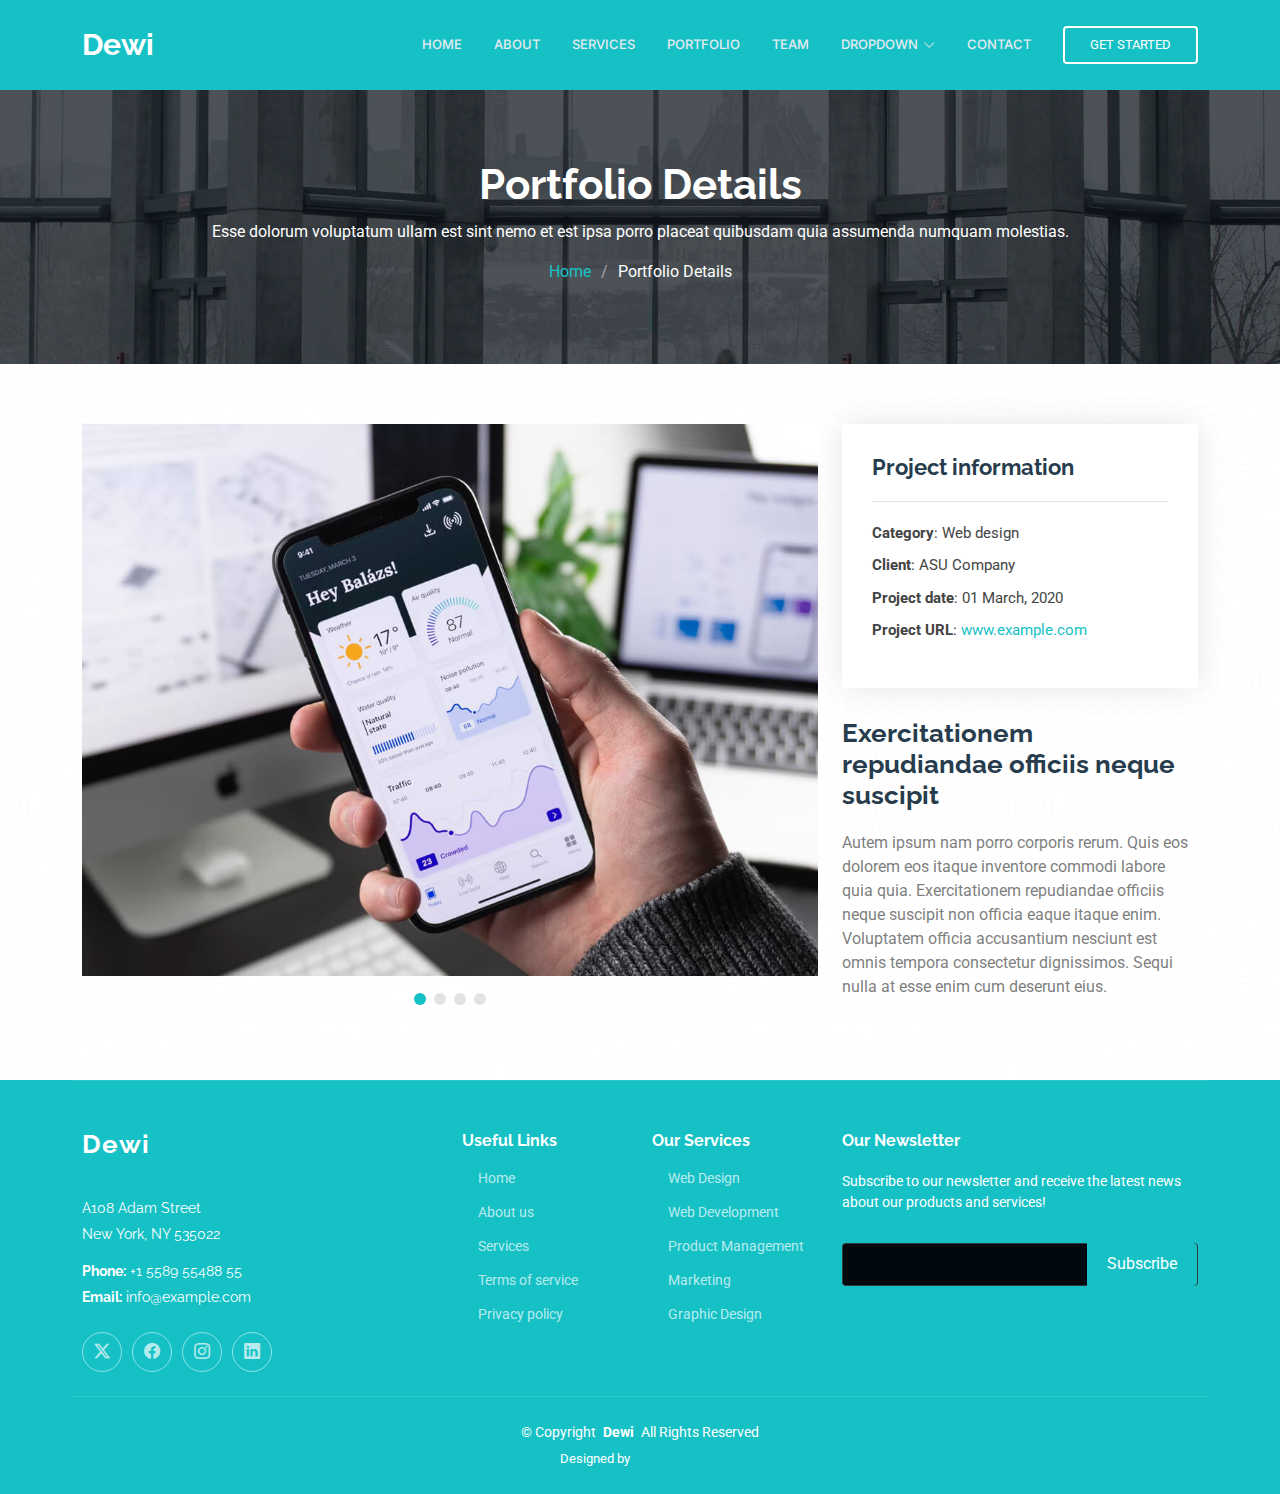
<file: portfolio-details.html>
<!DOCTYPE html>
<html lang="en">

<head>
    <meta charset="utf-8">
    <meta content="width=device-width, initial-scale=1.0" name="viewport">
    <meta http-equiv="Cache-Control" content="no-store, no-cache, must-revalidate, max-age=0">
    <meta http-equiv="Pragma" content="no-cache">
    <meta http-equiv="Expires" content="0">
    <title>Portfolio Details - Dewi Bootstrap Template</title>
    <meta name="description" content="">
    <meta name="keywords" content="">

    <!-- Favicons -->
    <link href="assets/img/favicon.png" rel="icon">
    <link href="assets/img/apple-touch-icon.png" rel="apple-touch-icon">

    <!-- Fonts -->
    <link href="https://fonts.googleapis.com" rel="preconnect">
    <link href="https://fonts.gstatic.com" rel="preconnect" crossorigin>
    <link href="https://fonts.googleapis.com/css2?family=Roboto:ital,wght@0,100;0,300;0,400;0,500;0,700;0,900;1,100;1,300;1,400;1,500;1,700;1,900&family=Raleway:ital,wght@0,100;0,200;0,300;0,400;0,500;0,600;0,700;0,800;0,900;1,100;1,200;1,300;1,400;1,500;1,600;1,700;1,800;1,900&family=Inter:wght@100;200;300;400;500;600;700;800;900&display=swap"
        rel="stylesheet">

    <!-- Vendor CSS Files -->
    <link href="assets/vendor/bootstrap/css/bootstrap.min.css" rel="stylesheet">
    <link href="assets/vendor/bootstrap-icons/bootstrap-icons.css" rel="stylesheet">
    <link href="assets/vendor/aos/aos.css" rel="stylesheet">
    <link href="assets/vendor/glightbox/css/glightbox.min.css" rel="stylesheet">
    <link href="assets/vendor/swiper/swiper-bundle.min.css" rel="stylesheet">

    <!-- Main CSS File -->
    <link href="assets/css/main.css?v=4" rel="stylesheet">

    <!-- =======================================================
  * Template Name: Dewi
  * Template URL: https://bootstrapmade.com/dewi-free-multi-purpose-html-template/
  * Updated: Aug 07 2024 with Bootstrap v5.3.3
  * Author: BootstrapMade.com
  * License: https://bootstrapmade.com/license/
  ======================================================== -->
</head>

<body class="portfolio-details-page">

    <header id="header" class="header d-flex align-items-center fixed-top">
        <div class="container-fluid container-xl position-relative d-flex align-items-center">

            <a href="index.html" class="logo d-flex align-items-center me-auto">
                <!-- Uncomment the line below if you also wish to use an image logo -->
                <!-- <img src="assets/img/logo.png" alt=""> -->
                <h1 class="sitename">Dewi</h1>
            </a>

            <nav id="navmenu" class="navmenu">
                <ul>
                    <li><a href="#hero">Home</a></li>
                    <li><a href="#about">About</a></li>
                    <li><a href="#services">Services</a></li>
                    <li><a href="#portfolio">Portfolio</a></li>
                    <li><a href="#team">Team</a></li>
                    <li class="dropdown"><a href="#"><span>Dropdown</span> <i class="bi bi-chevron-down toggle-dropdown"></i></a>
                        <ul>
                            <li><a href="#">Dropdown 1</a></li>
                            <li class="dropdown"><a href="#"><span>Deep Dropdown</span> <i class="bi bi-chevron-down toggle-dropdown"></i></a>
                                <ul>
                                    <li><a href="#">Deep Dropdown 1</a></li>
                                    <li><a href="#">Deep Dropdown 2</a></li>
                                    <li><a href="#">Deep Dropdown 3</a></li>
                                    <li><a href="#">Deep Dropdown 4</a></li>
                                    <li><a href="#">Deep Dropdown 5</a></li>
                                </ul>
                            </li>
                            <li><a href="#">Dropdown 2</a></li>
                            <li><a href="#">Dropdown 3</a></li>
                            <li><a href="#">Dropdown 4</a></li>
                        </ul>
                    </li>
                    <li><a href="#contact">Contact</a></li>
                </ul>
                <i class="mobile-nav-toggle d-xl-none bi bi-list"></i>
            </nav>

            <a class="cta-btn" href="index.html#about">Get Started</a>

        </div>
    </header>

    <main class="main">

        <!-- Page Title -->
        <div class="page-title dark-background" data-aos="fade" style="background-image: url(assets/img/page-title-bg.webp);">
            <div class="container position-relative">
                <h1>Portfolio Details</h1>
                <p>Esse dolorum voluptatum ullam est sint nemo et est ipsa porro placeat quibusdam quia assumenda numquam molestias.</p>
                <nav class="breadcrumbs">
                    <ol>
                        <li><a href="index.html">Home</a></li>
                        <li class="current">Portfolio Details</li>
                    </ol>
                </nav>
            </div>
        </div>
        <!-- End Page Title -->

        <!-- Portfolio Details Section -->
        <section id="portfolio-details" class="portfolio-details section">

            <div class="container" data-aos="fade-up" data-aos-delay="100">

                <div class="row gy-4">

                    <div class="col-lg-8">
                        <div class="portfolio-details-slider swiper init-swiper">

                            <script type="application/json" class="swiper-config">
                                {
                                    "loop": true,
                                    "speed": 600,
                                    "autoplay": {
                                        "delay": 5000
                                    },
                                    "slidesPerView": "auto",
                                    "pagination": {
                                        "el": ".swiper-pagination",
                                        "type": "bullets",
                                        "clickable": true
                                    }
                                }
                            </script>

                            <div class="swiper-wrapper align-items-center">

                                <div class="swiper-slide">
                                    <img src="assets/img/portfolio/app-1.jpg" alt="">
                                </div>

                                <div class="swiper-slide">
                                    <img src="assets/img/portfolio/product-1.jpg" alt="">
                                </div>

                                <div class="swiper-slide">
                                    <img src="assets/img/portfolio/branding-1.jpg" alt="">
                                </div>

                                <div class="swiper-slide">
                                    <img src="assets/img/portfolio/books-1.jpg" alt="">
                                </div>

                            </div>
                            <div class="swiper-pagination"></div>
                        </div>
                    </div>

                    <div class="col-lg-4">
                        <div class="portfolio-info" data-aos="fade-up" data-aos-delay="200">
                            <h3>Project information</h3>
                            <ul>
                                <li><strong>Category</strong>: Web design</li>
                                <li><strong>Client</strong>: ASU Company</li>
                                <li><strong>Project date</strong>: 01 March, 2020</li>
                                <li><strong>Project URL</strong>: <a href="#">www.example.com</a></li>
                            </ul>
                        </div>
                        <div class="portfolio-description" data-aos="fade-up" data-aos-delay="300">
                            <h2>Exercitationem repudiandae officiis neque suscipit</h2>
                            <p>
                                Autem ipsum nam porro corporis rerum. Quis eos dolorem eos itaque inventore commodi labore quia quia. Exercitationem repudiandae officiis neque suscipit non officia eaque itaque enim. Voluptatem officia accusantium nesciunt est omnis tempora consectetur
                                dignissimos. Sequi nulla at esse enim cum deserunt eius.
                            </p>
                        </div>
                    </div>

                </div>

            </div>

        </section>
        <!-- /Portfolio Details Section -->

    </main>

    <footer id="footer" class="footer dark-background">

        <div class="container footer-top">
            <div class="row gy-4">
                <div class="col-lg-4 col-md-6 footer-about">
                    <a href="index.html" class="logo d-flex align-items-center">
                        <span class="sitename">Dewi</span>
                    </a>
                    <div class="footer-contact pt-3">
                        <p>A108 Adam Street</p>
                        <p>New York, NY 535022</p>
                        <p class="mt-3"><strong>Phone:</strong> <span>+1 5589 55488 55</span></p>
                        <p><strong>Email:</strong> <span>info@example.com</span></p>
                    </div>
                    <div class="social-links d-flex mt-4">
                        <a href=""><i class="bi bi-twitter-x"></i></a>
                        <a href=""><i class="bi bi-facebook"></i></a>
                        <a href=""><i class="bi bi-instagram"></i></a>
                        <a href=""><i class="bi bi-linkedin"></i></a>
                    </div>
                </div>

                <div class="col-lg-2 col-md-3 footer-links">
                    <h4>Useful Links</h4>
                    <ul>
                        <li><i class="bi bi-chevron-right"></i> <a href="#">Home</a></li>
                        <li><i class="bi bi-chevron-right"></i> <a href="#">About us</a></li>
                        <li><i class="bi bi-chevron-right"></i> <a href="#">Services</a></li>
                        <li><i class="bi bi-chevron-right"></i> <a href="#">Terms of service</a></li>
                        <li><i class="bi bi-chevron-right"></i> <a href="#">Privacy policy</a></li>
                    </ul>
                </div>

                <div class="col-lg-2 col-md-3 footer-links">
                    <h4>Our Services</h4>
                    <ul>
                        <li><i class="bi bi-chevron-right"></i> <a href="#">Web Design</a></li>
                        <li><i class="bi bi-chevron-right"></i> <a href="#">Web Development</a></li>
                        <li><i class="bi bi-chevron-right"></i> <a href="#">Product Management</a></li>
                        <li><i class="bi bi-chevron-right"></i> <a href="#">Marketing</a></li>
                        <li><i class="bi bi-chevron-right"></i> <a href="#">Graphic Design</a></li>
                    </ul>
                </div>

                <div class="col-lg-4 col-md-12 footer-newsletter">
                    <h4>Our Newsletter</h4>
                    <p>Subscribe to our newsletter and receive the latest news about our products and services!</p>
                    <form action="forms/newsletter.php" method="post" class="php-email-form">
                        <div class="newsletter-form"><input type="email" name="email"><input type="submit" value="Subscribe"></div>
                        <div class="loading">Loading</div>
                        <div class="error-message"></div>
                        <div class="sent-message">Your subscription request has been sent. Thank you!</div>
                    </form>
                </div>

            </div>
        </div>

        <div class="container copyright text-center mt-4">
            <p>© <span>Copyright</span> <strong class="px-1 sitename">Dewi</strong> <span>All Rights Reserved</span></p>
            <div class="credits">
                <!-- All the links in the footer should remain intact. -->
                <!-- You can delete the links only if you've purchased the pro version. -->
                <!-- Licensing information: https://bootstrapmade.com/license/ -->
                <!-- Purchase the pro version with working PHP/AJAX contact form: [buy-url] -->
                Designed by <a href="https://bootstrapmade.com/">BootstrapMade</a>
            </div>
        </div>

    </footer>

    <!-- Scroll Top -->
    <a href="#" id="scroll-top" class="scroll-top d-flex align-items-center justify-content-center"><i class="bi bi-arrow-up-short"></i></a>

    <!-- Preloader -->
    <div id="preloader"></div>

    <!-- Vendor JS Files -->
    <script src="assets/vendor/bootstrap/js/bootstrap.bundle.min.js"></script>
    <script src="assets/vendor/php-email-form/validate.js"></script>
    <script src="assets/vendor/aos/aos.js"></script>
    <script src="assets/vendor/glightbox/js/glightbox.min.js"></script>
    <script src="assets/vendor/purecounter/purecounter_vanilla.js"></script>
    <script src="assets/vendor/swiper/swiper-bundle.min.js"></script>
    <script src="assets/vendor/imagesloaded/imagesloaded.pkgd.min.js"></script>
    <script src="assets/vendor/isotope-layout/isotope.pkgd.min.js"></script>

    <!-- Main JS File -->
    <script src="assets/js/main.js?v=4"></script>

</body>

</html>
</file>
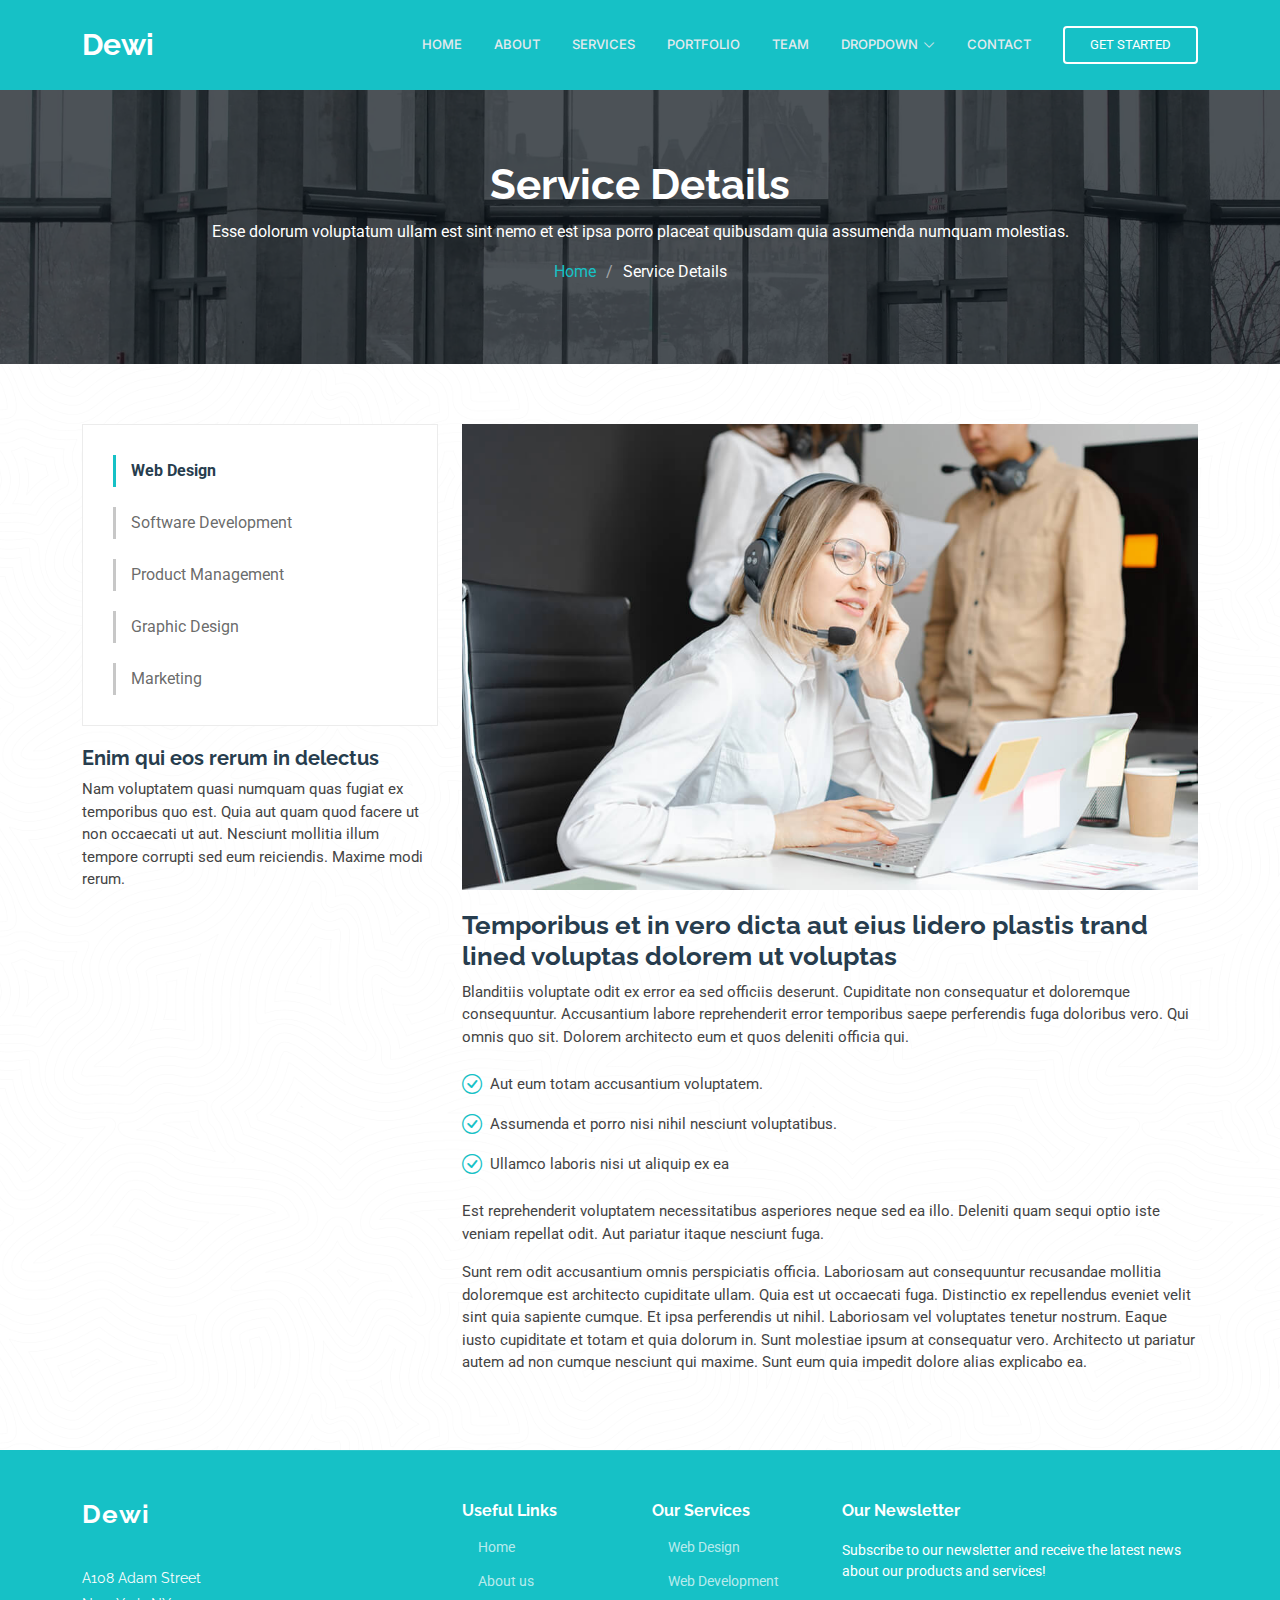
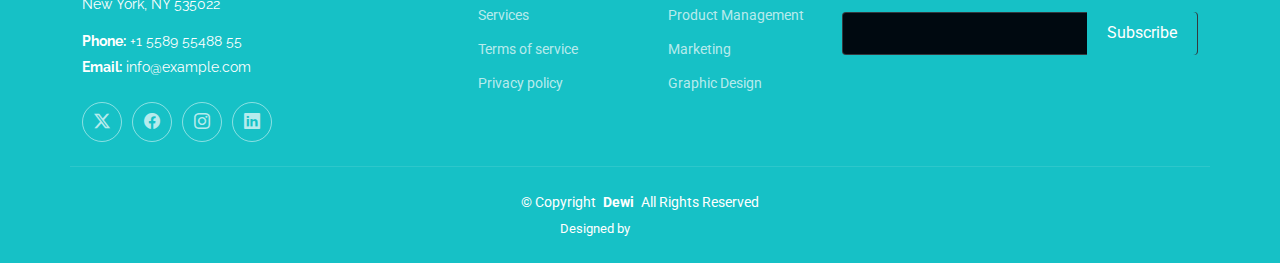
<file: service-details.html>
<!DOCTYPE html>
<html lang="en">

<head>
    <meta charset="utf-8">
    <meta content="width=device-width, initial-scale=1.0" name="viewport">
    <meta http-equiv="Cache-Control" content="no-store, no-cache, must-revalidate, max-age=0">
    <meta http-equiv="Pragma" content="no-cache">
    <meta http-equiv="Expires" content="0">
    <title>Service Details - Dewi Bootstrap Template</title>
    <meta name="description" content="">
    <meta name="keywords" content="">

    <!-- Favicons -->
    <link href="assets/img/favicon.png" rel="icon">
    <link href="assets/img/apple-touch-icon.png" rel="apple-touch-icon">

    <!-- Fonts -->
    <link href="https://fonts.googleapis.com" rel="preconnect">
    <link href="https://fonts.gstatic.com" rel="preconnect" crossorigin>
    <link href="https://fonts.googleapis.com/css2?family=Roboto:ital,wght@0,100;0,300;0,400;0,500;0,700;0,900;1,100;1,300;1,400;1,500;1,700;1,900&family=Raleway:ital,wght@0,100;0,200;0,300;0,400;0,500;0,600;0,700;0,800;0,900;1,100;1,200;1,300;1,400;1,500;1,600;1,700;1,800;1,900&family=Inter:wght@100;200;300;400;500;600;700;800;900&display=swap"
        rel="stylesheet">

    <!-- Vendor CSS Files -->
    <link href="assets/vendor/bootstrap/css/bootstrap.min.css" rel="stylesheet">
    <link href="assets/vendor/bootstrap-icons/bootstrap-icons.css" rel="stylesheet">
    <link href="assets/vendor/aos/aos.css" rel="stylesheet">
    <link href="assets/vendor/glightbox/css/glightbox.min.css" rel="stylesheet">
    <link href="assets/vendor/swiper/swiper-bundle.min.css" rel="stylesheet">

    <!-- Main CSS File -->
    <link href="assets/css/main.css?v=4" rel="stylesheet">

    <!-- =======================================================
  * Template Name: Dewi
  * Template URL: https://bootstrapmade.com/dewi-free-multi-purpose-html-template/
  * Updated: Aug 07 2024 with Bootstrap v5.3.3
  * Author: BootstrapMade.com
  * License: https://bootstrapmade.com/license/
  ======================================================== -->
</head>

<body class="service-details-page">

    <header id="header" class="header d-flex align-items-center fixed-top">
        <div class="container-fluid container-xl position-relative d-flex align-items-center">

            <a href="index.html" class="logo d-flex align-items-center me-auto">
                <!-- Uncomment the line below if you also wish to use an image logo -->
                <!-- <img src="assets/img/logo.png" alt=""> -->
                <h1 class="sitename">Dewi</h1>
            </a>

            <nav id="navmenu" class="navmenu">
                <ul>
                    <li><a href="#hero">Home</a></li>
                    <li><a href="#about">About</a></li>
                    <li><a href="#services">Services</a></li>
                    <li><a href="#portfolio">Portfolio</a></li>
                    <li><a href="#team">Team</a></li>
                    <li class="dropdown"><a href="#"><span>Dropdown</span> <i class="bi bi-chevron-down toggle-dropdown"></i></a>
                        <ul>
                            <li><a href="#">Dropdown 1</a></li>
                            <li class="dropdown"><a href="#"><span>Deep Dropdown</span> <i class="bi bi-chevron-down toggle-dropdown"></i></a>
                                <ul>
                                    <li><a href="#">Deep Dropdown 1</a></li>
                                    <li><a href="#">Deep Dropdown 2</a></li>
                                    <li><a href="#">Deep Dropdown 3</a></li>
                                    <li><a href="#">Deep Dropdown 4</a></li>
                                    <li><a href="#">Deep Dropdown 5</a></li>
                                </ul>
                            </li>
                            <li><a href="#">Dropdown 2</a></li>
                            <li><a href="#">Dropdown 3</a></li>
                            <li><a href="#">Dropdown 4</a></li>
                        </ul>
                    </li>
                    <li><a href="#contact">Contact</a></li>
                </ul>
                <i class="mobile-nav-toggle d-xl-none bi bi-list"></i>
            </nav>

            <a class="cta-btn" href="index.html#about">Get Started</a>

        </div>
    </header>

    <main class="main">

        <!-- Page Title -->
        <div class="page-title dark-background" data-aos="fade" style="background-image: url(assets/img/page-title-bg.webp);">
            <div class="container position-relative">
                <h1>Service Details</h1>
                <p>Esse dolorum voluptatum ullam est sint nemo et est ipsa porro placeat quibusdam quia assumenda numquam molestias.</p>
                <nav class="breadcrumbs">
                    <ol>
                        <li><a href="index.html">Home</a></li>
                        <li class="current">Service Details</li>
                    </ol>
                </nav>
            </div>
        </div>
        <!-- End Page Title -->

        <!-- Service Details Section -->
        <section id="service-details" class="service-details section">

            <div class="container">

                <div class="row gy-4">

                    <div class="col-lg-4" data-aos="fade-up" data-aos-delay="100">
                        <div class="services-list">
                            <a href="#" class="active">Web Design</a>
                            <a href="#">Software Development</a>
                            <a href="#">Product Management</a>
                            <a href="#">Graphic Design</a>
                            <a href="#">Marketing</a>
                        </div>

                        <h4>Enim qui eos rerum in delectus</h4>
                        <p>Nam voluptatem quasi numquam quas fugiat ex temporibus quo est. Quia aut quam quod facere ut non occaecati ut aut. Nesciunt mollitia illum tempore corrupti sed eum reiciendis. Maxime modi rerum.</p>
                    </div>

                    <div class="col-lg-8" data-aos="fade-up" data-aos-delay="200">
                        <img src="assets/img/services.jpg" alt="" class="img-fluid services-img">
                        <h3>Temporibus et in vero dicta aut eius lidero plastis trand lined voluptas dolorem ut voluptas</h3>
                        <p>
                            Blanditiis voluptate odit ex error ea sed officiis deserunt. Cupiditate non consequatur et doloremque consequuntur. Accusantium labore reprehenderit error temporibus saepe perferendis fuga doloribus vero. Qui omnis quo sit. Dolorem architecto eum et quos
                            deleniti officia qui.
                        </p>
                        <ul>
                            <li><i class="bi bi-check-circle"></i> <span>Aut eum totam accusantium voluptatem.</span></li>
                            <li><i class="bi bi-check-circle"></i> <span>Assumenda et porro nisi nihil nesciunt voluptatibus.</span></li>
                            <li><i class="bi bi-check-circle"></i> <span>Ullamco laboris nisi ut aliquip ex ea</span></li>
                        </ul>
                        <p>
                            Est reprehenderit voluptatem necessitatibus asperiores neque sed ea illo. Deleniti quam sequi optio iste veniam repellat odit. Aut pariatur itaque nesciunt fuga.
                        </p>
                        <p>
                            Sunt rem odit accusantium omnis perspiciatis officia. Laboriosam aut consequuntur recusandae mollitia doloremque est architecto cupiditate ullam. Quia est ut occaecati fuga. Distinctio ex repellendus eveniet velit sint quia sapiente cumque. Et ipsa perferendis
                            ut nihil. Laboriosam vel voluptates tenetur nostrum. Eaque iusto cupiditate et totam et quia dolorum in. Sunt molestiae ipsum at consequatur vero. Architecto ut pariatur autem ad non cumque nesciunt qui maxime. Sunt eum quia
                            impedit dolore alias explicabo ea.
                        </p>
                    </div>

                </div>

            </div>

        </section>
        <!-- /Service Details Section -->

    </main>

    <footer id="footer" class="footer dark-background">

        <div class="container footer-top">
            <div class="row gy-4">
                <div class="col-lg-4 col-md-6 footer-about">
                    <a href="index.html" class="logo d-flex align-items-center">
                        <span class="sitename">Dewi</span>
                    </a>
                    <div class="footer-contact pt-3">
                        <p>A108 Adam Street</p>
                        <p>New York, NY 535022</p>
                        <p class="mt-3"><strong>Phone:</strong> <span>+1 5589 55488 55</span></p>
                        <p><strong>Email:</strong> <span>info@example.com</span></p>
                    </div>
                    <div class="social-links d-flex mt-4">
                        <a href=""><i class="bi bi-twitter-x"></i></a>
                        <a href=""><i class="bi bi-facebook"></i></a>
                        <a href=""><i class="bi bi-instagram"></i></a>
                        <a href=""><i class="bi bi-linkedin"></i></a>
                    </div>
                </div>

                <div class="col-lg-2 col-md-3 footer-links">
                    <h4>Useful Links</h4>
                    <ul>
                        <li><i class="bi bi-chevron-right"></i> <a href="#">Home</a></li>
                        <li><i class="bi bi-chevron-right"></i> <a href="#">About us</a></li>
                        <li><i class="bi bi-chevron-right"></i> <a href="#">Services</a></li>
                        <li><i class="bi bi-chevron-right"></i> <a href="#">Terms of service</a></li>
                        <li><i class="bi bi-chevron-right"></i> <a href="#">Privacy policy</a></li>
                    </ul>
                </div>

                <div class="col-lg-2 col-md-3 footer-links">
                    <h4>Our Services</h4>
                    <ul>
                        <li><i class="bi bi-chevron-right"></i> <a href="#">Web Design</a></li>
                        <li><i class="bi bi-chevron-right"></i> <a href="#">Web Development</a></li>
                        <li><i class="bi bi-chevron-right"></i> <a href="#">Product Management</a></li>
                        <li><i class="bi bi-chevron-right"></i> <a href="#">Marketing</a></li>
                        <li><i class="bi bi-chevron-right"></i> <a href="#">Graphic Design</a></li>
                    </ul>
                </div>

                <div class="col-lg-4 col-md-12 footer-newsletter">
                    <h4>Our Newsletter</h4>
                    <p>Subscribe to our newsletter and receive the latest news about our products and services!</p>
                    <form action="forms/newsletter.php" method="post" class="php-email-form">
                        <div class="newsletter-form"><input type="email" name="email"><input type="submit" value="Subscribe"></div>
                        <div class="loading">Loading</div>
                        <div class="error-message"></div>
                        <div class="sent-message">Your subscription request has been sent. Thank you!</div>
                    </form>
                </div>

            </div>
        </div>

        <div class="container copyright text-center mt-4">
            <p>© <span>Copyright</span> <strong class="px-1 sitename">Dewi</strong> <span>All Rights Reserved</span></p>
            <div class="credits">
                <!-- All the links in the footer should remain intact. -->
                <!-- You can delete the links only if you've purchased the pro version. -->
                <!-- Licensing information: https://bootstrapmade.com/license/ -->
                <!-- Purchase the pro version with working PHP/AJAX contact form: [buy-url] -->
                Designed by <a href="https://bootstrapmade.com/">BootstrapMade</a>
            </div>
        </div>

    </footer>

    <!-- Scroll Top -->
    <a href="#" id="scroll-top" class="scroll-top d-flex align-items-center justify-content-center"><i class="bi bi-arrow-up-short"></i></a>

    <!-- Preloader -->
    <div id="preloader"></div>

    <!-- Vendor JS Files -->
    <script src="assets/vendor/bootstrap/js/bootstrap.bundle.min.js"></script>
    <script src="assets/vendor/php-email-form/validate.js"></script>
    <script src="assets/vendor/aos/aos.js"></script>
    <script src="assets/vendor/glightbox/js/glightbox.min.js"></script>
    <script src="assets/vendor/purecounter/purecounter_vanilla.js"></script>
    <script src="assets/vendor/swiper/swiper-bundle.min.js"></script>
    <script src="assets/vendor/imagesloaded/imagesloaded.pkgd.min.js"></script>
    <script src="assets/vendor/isotope-layout/isotope.pkgd.min.js"></script>

    <!-- Main JS File -->
    <script src="assets/js/main.js?v=4"></script>

</body>

</html>
</file>
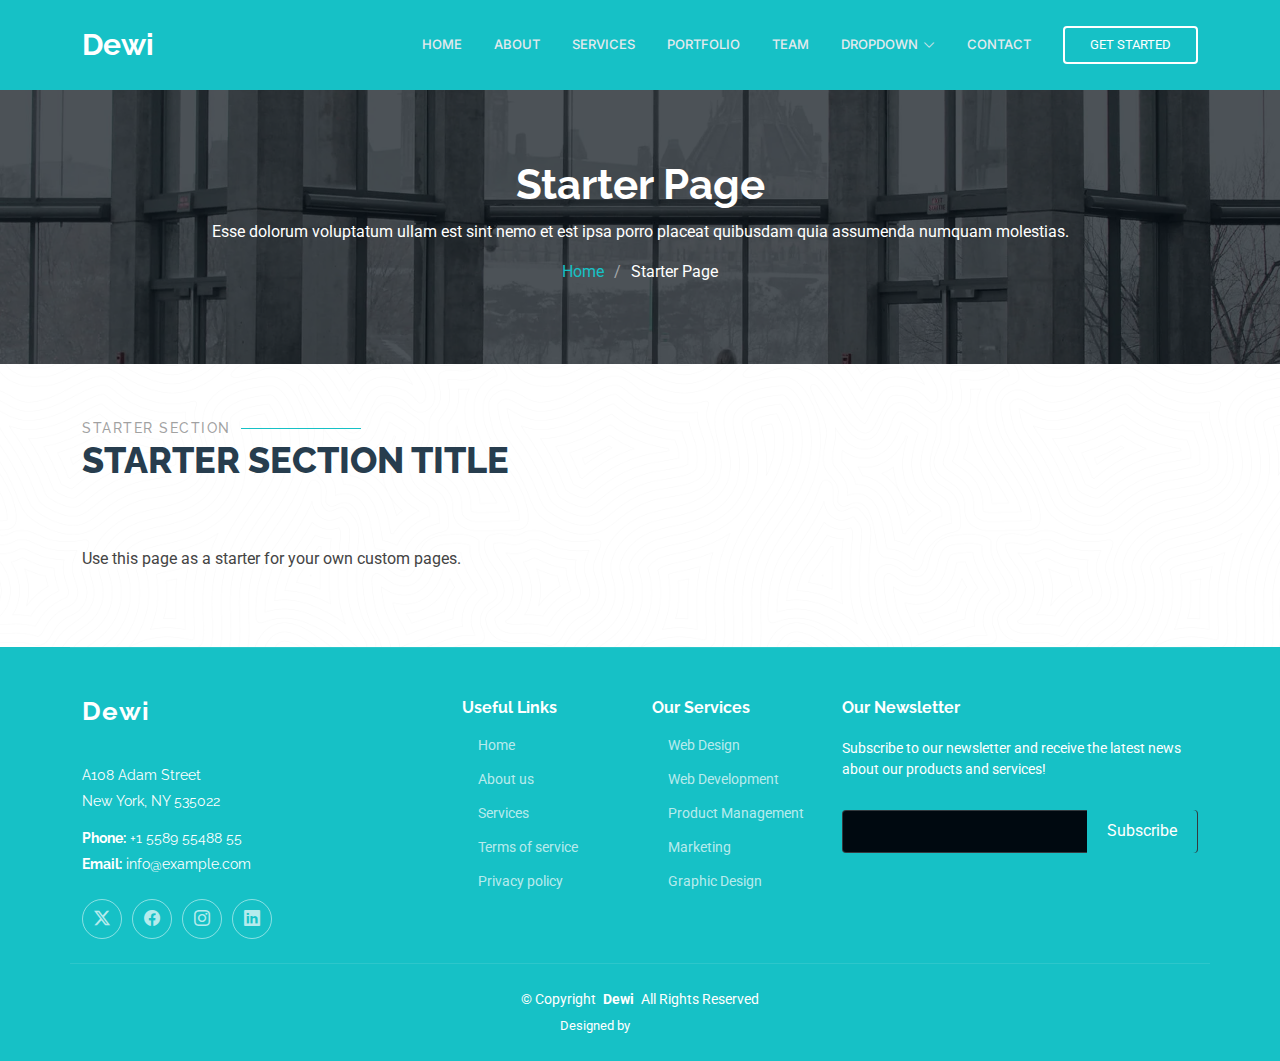
<file: starter-page.html>
<!DOCTYPE html>
<html lang="en">

<head>
    <meta charset="utf-8">
    <meta content="width=device-width, initial-scale=1.0" name="viewport">
    <meta http-equiv="Cache-Control" content="no-store, no-cache, must-revalidate, max-age=0">
    <meta http-equiv="Pragma" content="no-cache">
    <meta http-equiv="Expires" content="0">
    <title>Starter Page - Dewi Bootstrap Template</title>
    <meta name="description" content="">
    <meta name="keywords" content="">

    <!-- Favicons -->
    <link href="assets/img/favicon.png" rel="icon">
    <link href="assets/img/apple-touch-icon.png" rel="apple-touch-icon">

    <!-- Fonts -->
    <link href="https://fonts.googleapis.com" rel="preconnect">
    <link href="https://fonts.gstatic.com" rel="preconnect" crossorigin>
    <link href="https://fonts.googleapis.com/css2?family=Roboto:ital,wght@0,100;0,300;0,400;0,500;0,700;0,900;1,100;1,300;1,400;1,500;1,700;1,900&family=Raleway:ital,wght@0,100;0,200;0,300;0,400;0,500;0,600;0,700;0,800;0,900;1,100;1,200;1,300;1,400;1,500;1,600;1,700;1,800;1,900&family=Inter:wght@100;200;300;400;500;600;700;800;900&display=swap"
        rel="stylesheet">

    <!-- Vendor CSS Files -->
    <link href="assets/vendor/bootstrap/css/bootstrap.min.css" rel="stylesheet">
    <link href="assets/vendor/bootstrap-icons/bootstrap-icons.css" rel="stylesheet">
    <link href="assets/vendor/aos/aos.css" rel="stylesheet">
    <link href="assets/vendor/glightbox/css/glightbox.min.css" rel="stylesheet">
    <link href="assets/vendor/swiper/swiper-bundle.min.css" rel="stylesheet">

    <!-- Main CSS File -->
    <link href="assets/css/main.css?v=4" rel="stylesheet">

    <!-- =======================================================
  * Template Name: Dewi
  * Template URL: https://bootstrapmade.com/dewi-free-multi-purpose-html-template/
  * Updated: Aug 07 2024 with Bootstrap v5.3.3
  * Author: BootstrapMade.com
  * License: https://bootstrapmade.com/license/
  ======================================================== -->
</head>

<body class="starter-page-page">

    <header id="header" class="header d-flex align-items-center fixed-top">
        <div class="container-fluid container-xl position-relative d-flex align-items-center">

            <a href="index.html" class="logo d-flex align-items-center me-auto">
                <!-- Uncomment the line below if you also wish to use an image logo -->
                <!-- <img src="assets/img/logo.png" alt=""> -->
                <h1 class="sitename">Dewi</h1>
            </a>

            <nav id="navmenu" class="navmenu">
                <ul>
                    <li><a href="#hero">Home</a></li>
                    <li><a href="#about">About</a></li>
                    <li><a href="#services">Services</a></li>
                    <li><a href="#portfolio">Portfolio</a></li>
                    <li><a href="#team">Team</a></li>
                    <li class="dropdown"><a href="#"><span>Dropdown</span> <i class="bi bi-chevron-down toggle-dropdown"></i></a>
                        <ul>
                            <li><a href="#">Dropdown 1</a></li>
                            <li class="dropdown"><a href="#"><span>Deep Dropdown</span> <i class="bi bi-chevron-down toggle-dropdown"></i></a>
                                <ul>
                                    <li><a href="#">Deep Dropdown 1</a></li>
                                    <li><a href="#">Deep Dropdown 2</a></li>
                                    <li><a href="#">Deep Dropdown 3</a></li>
                                    <li><a href="#">Deep Dropdown 4</a></li>
                                    <li><a href="#">Deep Dropdown 5</a></li>
                                </ul>
                            </li>
                            <li><a href="#">Dropdown 2</a></li>
                            <li><a href="#">Dropdown 3</a></li>
                            <li><a href="#">Dropdown 4</a></li>
                        </ul>
                    </li>
                    <li><a href="#contact">Contact</a></li>
                </ul>
                <i class="mobile-nav-toggle d-xl-none bi bi-list"></i>
            </nav>

            <a class="cta-btn" href="index.html#about">Get Started</a>

        </div>
    </header>

    <main class="main">

        <!-- Page Title -->
        <div class="page-title dark-background" data-aos="fade" style="background-image: url(assets/img/page-title-bg.webp);">
            <div class="container position-relative">
                <h1>Starter Page</h1>
                <p>Esse dolorum voluptatum ullam est sint nemo et est ipsa porro placeat quibusdam quia assumenda numquam molestias.</p>
                <nav class="breadcrumbs">
                    <ol>
                        <li><a href="index.html">Home</a></li>
                        <li class="current">Starter Page</li>
                    </ol>
                </nav>
            </div>
        </div>
        <!-- End Page Title -->

        <!-- Starter Section Section -->
        <section id="starter-section" class="starter-section section">

            <!-- Section Title -->
            <div class="container section-title" data-aos="fade-up">
                <h2>Starter Section</h2>
                <p>Starter Section Title<br></p>
            </div>
            <!-- End Section Title -->

            <div class="container" data-aos="fade-up">
                <p>Use this page as a starter for your own custom pages.</p>
            </div>

        </section>
        <!-- /Starter Section Section -->

    </main>

    <footer id="footer" class="footer dark-background">

        <div class="container footer-top">
            <div class="row gy-4">
                <div class="col-lg-4 col-md-6 footer-about">
                    <a href="index.html" class="logo d-flex align-items-center">
                        <span class="sitename">Dewi</span>
                    </a>
                    <div class="footer-contact pt-3">
                        <p>A108 Adam Street</p>
                        <p>New York, NY 535022</p>
                        <p class="mt-3"><strong>Phone:</strong> <span>+1 5589 55488 55</span></p>
                        <p><strong>Email:</strong> <span>info@example.com</span></p>
                    </div>
                    <div class="social-links d-flex mt-4">
                        <a href=""><i class="bi bi-twitter-x"></i></a>
                        <a href=""><i class="bi bi-facebook"></i></a>
                        <a href=""><i class="bi bi-instagram"></i></a>
                        <a href=""><i class="bi bi-linkedin"></i></a>
                    </div>
                </div>

                <div class="col-lg-2 col-md-3 footer-links">
                    <h4>Useful Links</h4>
                    <ul>
                        <li><i class="bi bi-chevron-right"></i> <a href="#">Home</a></li>
                        <li><i class="bi bi-chevron-right"></i> <a href="#">About us</a></li>
                        <li><i class="bi bi-chevron-right"></i> <a href="#">Services</a></li>
                        <li><i class="bi bi-chevron-right"></i> <a href="#">Terms of service</a></li>
                        <li><i class="bi bi-chevron-right"></i> <a href="#">Privacy policy</a></li>
                    </ul>
                </div>

                <div class="col-lg-2 col-md-3 footer-links">
                    <h4>Our Services</h4>
                    <ul>
                        <li><i class="bi bi-chevron-right"></i> <a href="#">Web Design</a></li>
                        <li><i class="bi bi-chevron-right"></i> <a href="#">Web Development</a></li>
                        <li><i class="bi bi-chevron-right"></i> <a href="#">Product Management</a></li>
                        <li><i class="bi bi-chevron-right"></i> <a href="#">Marketing</a></li>
                        <li><i class="bi bi-chevron-right"></i> <a href="#">Graphic Design</a></li>
                    </ul>
                </div>

                <div class="col-lg-4 col-md-12 footer-newsletter">
                    <h4>Our Newsletter</h4>
                    <p>Subscribe to our newsletter and receive the latest news about our products and services!</p>
                    <form action="forms/newsletter.php" method="post" class="php-email-form">
                        <div class="newsletter-form"><input type="email" name="email"><input type="submit" value="Subscribe"></div>
                        <div class="loading">Loading</div>
                        <div class="error-message"></div>
                        <div class="sent-message">Your subscription request has been sent. Thank you!</div>
                    </form>
                </div>

            </div>
        </div>

        <div class="container copyright text-center mt-4">
            <p>© <span>Copyright</span> <strong class="px-1 sitename">Dewi</strong> <span>All Rights Reserved</span></p>
            <div class="credits">
                <!-- All the links in the footer should remain intact. -->
                <!-- You can delete the links only if you've purchased the pro version. -->
                <!-- Licensing information: https://bootstrapmade.com/license/ -->
                <!-- Purchase the pro version with working PHP/AJAX contact form: [buy-url] -->
                Designed by <a href="https://bootstrapmade.com/">BootstrapMade</a>
            </div>
        </div>

    </footer>

    <!-- Scroll Top -->
    <a href="#" id="scroll-top" class="scroll-top d-flex align-items-center justify-content-center"><i class="bi bi-arrow-up-short"></i></a>

    <!-- Preloader -->
    <div id="preloader"></div>

    <!-- Vendor JS Files -->
    <script src="assets/vendor/bootstrap/js/bootstrap.bundle.min.js"></script>
    <script src="assets/vendor/php-email-form/validate.js"></script>
    <script src="assets/vendor/aos/aos.js"></script>
    <script src="assets/vendor/glightbox/js/glightbox.min.js"></script>
    <script src="assets/vendor/purecounter/purecounter_vanilla.js"></script>
    <script src="assets/vendor/swiper/swiper-bundle.min.js"></script>
    <script src="assets/vendor/imagesloaded/imagesloaded.pkgd.min.js"></script>
    <script src="assets/vendor/isotope-layout/isotope.pkgd.min.js"></script>

    <!-- Main JS File -->
    <script src="assets/js/main.js?v=4"></script>

</body>

</html>
</file>
<file: assets/css/main.css>
/**
* Template Name: Dewi
* Template URL: https://bootstrapmade.com/dewi-free-multi-purpose-html-template/
* Updated: Aug 07 2024 with Bootstrap v5.3.3
* Author: BootstrapMade.com
* License: https://bootstrapmade.com/license/
*/


/*--------------------------------------------------------------
# Font & Color Variables
# Help: https://bootstrapmade.com/color-system/
--------------------------------------------------------------*/


/* Fonts */

:root {
    --default-font: "Roboto", system-ui, -apple-system, "Segoe UI", Roboto, "Helvetica Neue", Arial, "Noto Sans", "Liberation Sans", sans-serif, "Apple Color Emoji", "Segoe UI Emoji", "Segoe UI Symbol", "Noto Color Emoji";
    --heading-font: "Raleway", sans-serif;
    --nav-font: "Inter", sans-serif;
}


/* Global Colors - The following color variables are used throughout the website. Updating them here will change the color scheme of the entire website */

:root {
    --background-color: #ffffff;
    /* Background color for the entire website, including individual sections */
    --default-color: #444444;
    /* Default color used for the majority of the text content across the entire website */
    --heading-color: #273d4e;
    /* Color for headings, subheadings and title throughout the website */
    --accent-color: #16c1c6;
    /* Accent color that represents your brand on the website. It's used for buttons, links, and other elements that need to stand out */
    --surface-color: #ffffff;
    /* The surface color is used as a background of boxed elements within sections, such as cards, icon boxes, or other elements that require a visual separation from the global background. */
    --contrast-color: #ffffff;
    /* Contrast color for text, ensuring readability against backgrounds of accent, heading, or default colors. */
    --background-image: url('../img/background-lines.png');
    /* Background image for sections with white background */
}


/* Nav Menu Colors - The following color variables are used specifically for the navigation menu. They are separate from the global colors to allow for more customization options */

:root {
    --nav-color: #e5eaee;
    /* The default color of the main navmenu links */
    --nav-hover-color: #16c1c6;
    /* Applied to main navmenu links when they are hovered over or active */
    --nav-mobile-background-color: #ffffff;
    --nav-dropdown-background-color: #ffffff;
    --nav-dropdown-color: #444444;
    /* Used for navigation links of the dropdown items in the navigation menu. */
    --nav-dropdown-hover-color: #16c1c6;
    /* Similar to --nav-hover-color, this color is applied to dropdown navigation links when they are hovered over. */
}


/* Color Presets - These classes override global colors when applied to any section or element, providing reuse of the sam color scheme. */

.light-background {
    --background-color: #f1f4fa;
    --surface-color: #ffffff;
}

.dark-background {
    --background-color: #000910;
    --default-color: #ffffff;
    --heading-color: #ffffff;
    --surface-color: #28323a;
    --contrast-color: #ffffff;
}


/* Smooth scroll */

:root {
    scroll-behavior: smooth;
}


/*--------------------------------------------------------------
# General Styling & Shared Classes
--------------------------------------------------------------*/

body {
    color: var(--default-color);
    background-color: var(--background-color);
    font-family: var(--default-font);
}

a {
    color: var(--accent-color);
    text-decoration: none;
    transition: 0.3s;
}

a:hover {
    color: color-mix(in srgb, var(--accent-color), transparent 25%);
    text-decoration: none;
}

h1,
h2,
h3,
h4,
h5,
h6 {
    color: var(--heading-color);
    font-family: var(--heading-font);
}


/* PHP Email Form Messages
------------------------------*/

.php-email-form .error-message {
    display: none;
    background: #df1529;
    color: #ffffff;
    text-align: left;
    padding: 15px;
    margin-bottom: 24px;
    font-weight: 600;
}

.php-email-form .sent-message {
    display: none;
    color: #ffffff;
    background: #059652;
    text-align: center;
    padding: 15px;
    margin-bottom: 24px;
    font-weight: 600;
}

.php-email-form .loading {
    display: none;
    background: var(--surface-color);
    text-align: center;
    padding: 15px;
    margin-bottom: 24px;
}

.php-email-form .loading:before {
    content: "";
    display: inline-block;
    border-radius: 50%;
    width: 24px;
    height: 24px;
    margin: 0 10px -6px 0;
    border: 3px solid var(--accent-color);
    border-top-color: var(--surface-color);
    animation: php-email-form-loading 1s linear infinite;
}

@keyframes php-email-form-loading {
    0% {
        transform: rotate(0deg);
    }
    100% {
        transform: rotate(360deg);
    }
}


/* Pulsating Play Button
------------------------------*/

.pulsating-play-btn {
    width: 94px;
    height: 94px;
    background: radial-gradient(var(--accent-color) 50%, color-mix(in srgb, var(--accent-color), transparent 75%) 52%);
    border-radius: 50%;
    display: block;
    position: relative;
    overflow: hidden;
}

.pulsating-play-btn:before {
    content: "";
    position: absolute;
    width: 120px;
    height: 120px;
    animation-delay: 0s;
    animation: pulsate-play-btn 2s;
    animation-direction: forwards;
    animation-iteration-count: infinite;
    animation-timing-function: steps;
    opacity: 1;
    border-radius: 50%;
    border: 5px solid color-mix(in srgb, var(--accent-color), transparent 30%);
    top: -15%;
    left: -15%;
    background: rgba(198, 16, 0, 0);
}

.pulsating-play-btn:after {
    content: "";
    position: absolute;
    left: 50%;
    top: 50%;
    transform: translateX(-40%) translateY(-50%);
    width: 0;
    height: 0;
    border-top: 10px solid transparent;
    border-bottom: 10px solid transparent;
    border-left: 15px solid #fff;
    z-index: 100;
    transition: all 400ms cubic-bezier(0.55, 0.055, 0.675, 0.19);
}

.pulsating-play-btn:hover:before {
    content: "";
    position: absolute;
    left: 50%;
    top: 50%;
    transform: translateX(-40%) translateY(-50%);
    width: 0;
    height: 0;
    border: none;
    border-top: 10px solid transparent;
    border-bottom: 10px solid transparent;
    border-left: 15px solid #fff;
    z-index: 200;
    animation: none;
    border-radius: 0;
}

.pulsating-play-btn:hover:after {
    border-left: 15px solid var(--accent-color);
    transform: scale(20);
}

@keyframes pulsate-play-btn {
    0% {
        transform: scale(0.6, 0.6);
        opacity: 1;
    }
    100% {
        transform: scale(1, 1);
        opacity: 0;
    }
}


/*--------------------------------------------------------------
# Global Header
--------------------------------------------------------------*/

.header {
    --background-color: rgba(0, 0, 0, 0);
    --default-color: #ffffff;
    --heading-color: #ffffff;
    color: var(--default-color);
    background: #16c1c6;
    padding: 20px 0;
    transition: all 0.5s;
    z-index: 997;
}

.header .logo {
    line-height: 1;
}

.header .logo img {
    max-height: 36px;
    margin-right: 8px;
}

.header .logo h1 {
    font-size: 30px;
    margin: 0;
    font-weight: 700;
    color: var(--heading-color);
}

.header .cta-btn,
.header .cta-btn:focus {
    color: var(--contrast-color);
    font-size: 13px;
    padding: 7px 25px;
    margin: 0 0 0 30px;
    border-radius: 4px;
    transition: 0.3s;
    text-transform: uppercase;
    border: 2px solid var(--contrast-color);
}

.header .cta-btn:hover,
.header .cta-btn:focus:hover {
    color: var(--contrast-color);
    background: var(--accent-color);
    border-color: var(--accent-color);
}

@media (max-width: 1200px) {
    .header .logo {
        order: 1;
    }
    .header .cta-btn {
        order: 2;
        margin: 0 15px 0 0;
        padding: 6px 15px;
    }
    .header .navmenu {
        order: 3;
    }
}

.scrolled .header {
    box-shadow: 0px 0 18px rgba(0, 0, 0, 0.1);
}


/* Global Header on Scroll
------------------------------*/

.scrolled .header {
    /* --background-color: rgba(35, 0, 142, 0.50); */
    background: #17BABA;
    box-shadow: 0 4px 10px rgba(0, 0, 0, 0.1);
}

.dropdown {
    display: none!;
}


/*--------------------------------------------------------------
# Navigation Menu
--------------------------------------------------------------*/


/* Desktop Navigation */

@media (min-width: 1200px) {
    .navmenu {
        padding: 0;
    }
    .navmenu ul {
        margin: 0;
        padding: 0;
        display: flex;
        list-style: none;
        align-items: center;
    }
    .navmenu li {
        position: relative;
    }
    .navmenu>ul>li {
        white-space: nowrap;
        padding: 15px 14px;
    }
    .navmenu>ul>li:last-child {
        padding-right: 0;
    }
    .navmenu a,
    .navmenu a:focus {
        color: var(--nav-color);
        font-size: 13px;
        padding: 0 2px;
        font-family: var(--nav-font);
        font-weight: 500;
        display: flex;
        align-items: center;
        justify-content: space-between;
        white-space: nowrap;
        transition: 0.3s;
        position: relative;
        text-transform: uppercase;
    }
    .navmenu a i,
    .navmenu a:focus i {
        font-size: 12px;
        line-height: 0;
        margin-left: 5px;
        transition: 0.3s;
    }
    .navmenu>ul>li>a:before {
        content: "";
        position: absolute;
        height: 2px;
        bottom: -6px;
        left: 0;
        /* background-color: var(--nav-hover-color); */
        visibility: hidden;
        width: 0px;
        transition: all 0.3s ease-in-out 0s;
    }
    .navmenu a:hover:before,
    .navmenu li:hover>a:before,
    .navmenu .active:before {
        visibility: visible;
        width: 100%;
    }
    .navmenu li:hover>a,
    .navmenu .active,
    .navmenu .active:focus {
        color: color-mix(in srgb, var(--nav-color) 90%, white 15%);
    }
    .navmenu .dropdown ul {
        margin: 0;
        padding: 10px 0;
        background: var(--nav-dropdown-background-color);
        display: block;
        position: absolute;
        visibility: hidden;
        left: 14px;
        top: 130%;
        opacity: 0;
        transition: 0.3s;
        border-radius: 4px;
        z-index: 99;
        box-shadow: 0px 0px 30px rgba(0, 0, 0, 0.1);
    }
    .navmenu .dropdown ul li {
        min-width: 200px;
    }
    .navmenu .dropdown ul a {
        padding: 10px 20px;
        font-size: 15px;
        text-transform: none;
        color: var(--nav-dropdown-color);
    }
    .navmenu .dropdown ul a i {
        font-size: 12px;
    }
    .navmenu .dropdown ul a:hover,
    .navmenu .dropdown ul .active:hover,
    .navmenu .dropdown ul li:hover>a {
        color: var(--nav-dropdown-hover-color);
    }
    .navmenu .dropdown:hover>ul {
        opacity: 1;
        top: 100%;
        visibility: visible;
    }
    .navmenu .dropdown .dropdown ul {
        top: 0;
        left: -90%;
        visibility: hidden;
    }
    .navmenu .dropdown .dropdown:hover>ul {
        opacity: 1;
        top: 0;
        left: -100%;
        visibility: visible;
    }
}


/* Mobile Navigation */

@media (max-width: 1199px) {
    .mobile-nav-toggle {
        color: var(--nav-color);
        font-size: 28px;
        line-height: 0;
        margin-right: 10px;
        cursor: pointer;
        transition: color 0.3s;
    }
    .navmenu {
        padding: 0;
        z-index: 9997;
    }
    .navmenu ul {
        display: none;
        list-style: none;
        position: absolute;
        inset: 60px 20px 20px 20px;
        padding: 10px 0;
        margin: 0;
        border-radius: 6px;
        /* background-color: var(--nav-mobile-background-color); */
        border: 1px solid color-mix(in srgb, var(--default-color), transparent 90%);
        box-shadow: none;
        overflow-y: auto;
        transition: 0.3s;
        z-index: 9998;
    }
    .navmenu a,
    .navmenu a:focus {
        color: var(--nav-dropdown-color);
        padding: 10px 20px;
        font-family: var(--nav-font);
        font-size: 17px;
        font-weight: 500;
        display: flex;
        align-items: center;
        justify-content: space-between;
        white-space: nowrap;
        transition: 0.3s;
    }
    .navmenu a i,
    .navmenu a:focus i {
        font-size: 12px;
        line-height: 0;
        margin-left: 5px;
        width: 30px;
        height: 30px;
        display: flex;
        align-items: center;
        justify-content: center;
        border-radius: 50%;
        transition: 0.3s;
        background-color: color-mix(in srgb, var(--accent-color), transparent 90%);
    }
    .navmenu a i:hover,
    .navmenu a:focus i:hover {
        background-color: var(--accent-color);
        color: var(--contrast-color);
    }
    .navmenu a:hover,
    .navmenu .active,
    .navmenu .active:focus {
        color: var(--nav-dropdown-hover-color);
    }
    .navmenu .active i,
    .navmenu .active:focus i {
        background-color: var(--accent-color);
        color: var(--contrast-color);
        transform: rotate(180deg);
    }
    .navmenu .dropdown ul {
        position: static;
        display: none;
        z-index: 99;
        padding: 10px 0;
        margin: 10px 20px;
        background-color: var(--nav-dropdown-background-color);
        transition: all 0.5s ease-in-out;
    }
    .navmenu .dropdown ul ul {
        background-color: rgba(33, 37, 41, 0.1);
    }
    .navmenu .dropdown>.dropdown-active {
        display: block;
        background-color: rgba(33, 37, 41, 0.03);
    }
    .mobile-nav-active {
        overflow: hidden;
    }
    .mobile-nav-active .mobile-nav-toggle {
        color: #fff;
        position: absolute;
        font-size: 32px;
        top: 15px;
        right: 15px;
        margin-right: 0;
        z-index: 9999;
    }
    .mobile-nav-active .navmenu {
        position: fixed;
        overflow: hidden;
        inset: 0;
        background: rgba(33, 37, 41, 0.8);
        transition: 0.3s;
    }
    .mobile-nav-active .navmenu>ul {
        display: block;
    }
}


/*--------------------------------------------------------------
# Global Footer
--------------------------------------------------------------*/

.footer {
    color: var(--default-color);
    background-color: #16c1c6;
    font-size: 14px;
    position: relative;
}

.footer .footer-top {
    padding-top: 50px;
    border-top: 1px solid color-mix(in srgb, var(--default-color), transparent 90%);
}

.footer .footer-about .logo {
    line-height: 1;
    margin-bottom: 25px;
}

.footer .footer-about .logo img {
    max-height: 40px;
    margin-right: 6px;
}

.footer .footer-about .logo span {
    font-size: 26px;
    font-weight: 700;
    letter-spacing: 1px;
    font-family: var(--heading-font);
    color: var(--heading-color);
}

.footer .footer-about p {
    font-size: 14px;
    font-family: var(--heading-font);
}

.footer .social-links a {
    display: flex;
    align-items: center;
    justify-content: center;
    width: 40px;
    height: 40px;
    border-radius: 50%;
    border: 1px solid color-mix(in srgb, var(--default-color), transparent 50%);
    font-size: 16px;
    color: color-mix(in srgb, var(--default-color), transparent 30%);
    margin-right: 10px;
    transition: 0.3s;
}

.footer .social-links a:hover {
    color: var(--accent-color);
    border-color: var(--accent-color);
}

.footer h4 {
    font-size: 16px;
    font-weight: bold;
    position: relative;
    padding-bottom: 12px;
}

.footer .footer-links {
    margin-bottom: 30px;
}

.footer .footer-links ul {
    list-style: none;
    padding: 0;
    margin: 0;
}

.footer .footer-links ul i {
    padding-right: 3px;
    font-size: 13px;
    line-height: 0;
    color: var(--accent-color);
}

.footer .footer-links ul li {
    padding: 10px 0;
    display: flex;
    align-items: center;
}

.footer .footer-links ul li:first-child {
    padding-top: 0;
}

.footer .footer-links ul a {
    color: color-mix(in srgb, var(--default-color), transparent 30%);
    display: inline-block;
    line-height: 1;
}

.footer .footer-links ul a:hover {
    color: var(--accent-color);
}

.footer .footer-contact p {
    margin-bottom: 5px;
}

.footer .footer-newsletter .newsletter-form {
    margin-top: 30px;
    margin-bottom: 15px;
    padding: 6px 8px;
    position: relative;
    border-radius: 4px;
    border: 1px solid color-mix(in srgb, var(--default-color), transparent 80%);
    display: flex;
    background-color: var(--background-color);
    transition: 0.3s;
}

.footer .footer-newsletter .newsletter-form:focus-within {
    border-color: var(--accent-color);
}

.footer .footer-newsletter .newsletter-form input[type=email] {
    border: 0;
    padding: 4px;
    width: 100%;
    background-color: var(--background-color);
    color: var(--default-color);
}

.footer .footer-newsletter .newsletter-form input[type=email]:focus-visible {
    outline: none;
}

.footer .footer-newsletter .newsletter-form input[type=submit] {
    border: 0;
    font-size: 16px;
    padding: 0 20px;
    margin: -7px -8px -7px 0;
    background: var(--accent-color);
    color: var(--contrast-color);
    transition: 0.3s;
    border-radius: 0 4px 4px 0;
}

.footer .footer-newsletter .newsletter-form input[type=submit]:hover {
    background: color-mix(in srgb, var(--accent-color), transparent 20%);
}

.footer .copyright {
    padding: 25px 0;
    border-top: 1px solid color-mix(in srgb, var(--default-color), transparent 90%);
}

.footer .copyright p {
    margin-bottom: 0;
}

.footer .credits {
    margin-top: 6px;
    font-size: 13px;
}


/*--------------------------------------------------------------
# Preloader
--------------------------------------------------------------*/

#preloader {
    position: fixed;
    inset: 0;
    z-index: 999999;
    overflow: hidden;
    background: var(--background-color);
    transition: all 0.6s ease-out;
}

#preloader:before {
    content: "";
    position: fixed;
    top: calc(50% - 30px);
    left: calc(50% - 30px);
    border: 6px solid #ffffff;
    border-color: var(--accent-color) transparent var(--accent-color) transparent;
    border-radius: 50%;
    width: 60px;
    height: 60px;
    animation: animate-preloader 1.5s linear infinite;
}

@keyframes animate-preloader {
    0% {
        transform: rotate(0deg);
    }
    100% {
        transform: rotate(360deg);
    }
}


/*--------------------------------------------------------------
# Scroll Top Button
--------------------------------------------------------------*/

.scroll-top {
    position: fixed;
    visibility: hidden;
    opacity: 0;
    right: 15px;
    bottom: 15px;
    z-index: 99999;
    background-color: var(--accent-color);
    width: 40px;
    height: 40px;
    border-radius: 4px;
    transition: all 0.4s;
}

.scroll-top i {
    font-size: 24px;
    color: var(--contrast-color);
    line-height: 0;
}

.scroll-top:hover {
    background-color: color-mix(in srgb, var(--accent-color), transparent 20%);
    color: var(--contrast-color);
}

.scroll-top.active {
    visibility: visible;
    opacity: 1;
}


/*--------------------------------------------------------------
# Disable aos animation delay on mobile devices
--------------------------------------------------------------*/

@media screen and (max-width: 768px) {
    [data-aos-delay] {
        transition-delay: 0 !important;
    }
}


/*--------------------------------------------------------------
# Global Page Titles & Breadcrumbs
--------------------------------------------------------------*/

.page-title {
    color: var(--default-color);
    background-color: var(--background-color);
    background-size: cover;
    background-position: center;
    background-repeat: no-repeat;
    padding: 160px 0 80px 0;
    text-align: center;
    position: relative;
}

.page-title:before {
    content: "";
    background: color-mix(in srgb, var(--background-color), transparent 30%);
    position: absolute;
    inset: 0;
}

.page-title h1 {
    font-size: 42px;
    font-weight: 700;
    margin-bottom: 10px;
}

.page-title .breadcrumbs ol {
    display: flex;
    flex-wrap: wrap;
    list-style: none;
    justify-content: center;
    padding: 0;
    margin: 0;
    font-size: 16px;
    font-weight: 400;
}

.page-title .breadcrumbs ol li+li {
    padding-left: 10px;
}

.page-title .breadcrumbs ol li+li::before {
    content: "/";
    display: inline-block;
    padding-right: 10px;
    color: color-mix(in srgb, var(--default-color), transparent 50%);
}


/*--------------------------------------------------------------
# Global Sections
--------------------------------------------------------------*/

section,
.section {
    color: var(--default-color);
    background-color: var(--background-color);
    background-image: linear-gradient(rgba(255, 255, 255, 0.97), rgba(255, 255, 255, 0.97)), var(--background-image);
    background-repeat: repeat;
    background-position: center;
    background-size: 80% auto;
    padding: 60px 0;
    scroll-margin-top: 90px;
    overflow: clip;
}


/* Remove background image from non-white sections */

section.dark-background,
.section.dark-background,
section.light-background,
.section.light-background {
    background-image: none;
}

@media (max-width: 1199px) {
    section,
    .section {
        scroll-margin-top: 76px;
    }
}


/*--------------------------------------------------------------
# Global Section Titles
--------------------------------------------------------------*/

.section-title {
    padding-bottom: 60px;
    position: relative;
}

.section-title h2 {
    font-size: 14px;
    font-weight: 500;
    padding: 0;
    line-height: 1px;
    margin: 0;
    letter-spacing: 1.5px;
    text-transform: uppercase;
    color: color-mix(in srgb, var(--default-color), transparent 50%);
    position: relative;
}

.section-title h2::after {
    content: "";
    width: 120px;
    height: 1px;
    display: inline-block;
    background: var(--accent-color);
    margin: 4px 10px;
}

.section-title p {
    color: var(--heading-color);
    margin: 0;
    font-size: 36px;
    font-weight: 800;
    text-transform: uppercase;
    font-family: var(--heading-font);
}

@media (max-width: 768px) {
    .section-title p {
        font-size: 24px;
    }
}


/*--------------------------------------------------------------
# Hero Section
--------------------------------------------------------------*/

.hero {
    width: 100%;
    min-height: 100vh;
    position: relative;
    padding: 80px 0;
    display: flex;
    align-items: center;
    justify-content: center;
}

.hero img {
    position: absolute;
    inset: 0;
    display: block;
    width: 100%;
    height: 100%;
    object-fit: cover;
    z-index: 1;
}

.hero:before {
    content: "";
    background: color-mix(in srgb, var(--background-color), transparent 30%);
    position: absolute;
    inset: 0;
    z-index: 2;
}

.hero .container {
    position: relative;
    z-index: 3;
}

.hero h2 {
    margin: 0;
    font-size: 48px;
    font-weight: 700;
    text-transform: uppercase;
}

.hero p {
    color: color-mix(in srgb, var(--default-color), transparent 20%);
    margin: 10px 0 0 0;
    font-size: 24px;
}

.hero .btn-get-started {
    background: var(--accent-color);
    color: var(--contrast-color);
    font-weight: 400;
    font-size: 14px;
    letter-spacing: 1px;
    display: inline-block;
    padding: 10px 30px;
    border-radius: 4px;
    transition: 0.3s;
    text-transform: uppercase;
}

.hero .btn-get-started:hover {
    background: color-mix(in srgb, var(--accent-color), transparent 20%);
}

.hero .btn-watch-video {
    font-size: 16px;
    transition: 0.5s;
    margin-left: 25px;
    font-weight: 400;
    color: var(--default-color);
}

.hero .btn-watch-video i {
    color: var(--accent-color);
    font-size: 32px;
    transition: 0.3s;
    line-height: 0;
    margin-right: 8px;
}

.hero .btn-watch-video:hover {
    color: var(--accent-color);
}

.hero .btn-watch-video:hover i {
    color: color-mix(in srgb, var(--accent-color), transparent 20%);
}

@media (max-width: 768px) {
    .hero h2 {
        font-size: 32px;
    }
    .hero p {
        font-size: 18px;
    }
}


/*--------------------------------------------------------------
# About Section
--------------------------------------------------------------*/

.about h3 {
    font-weight: 700;
    font-size: 28px;
    margin-bottom: 20px;
}

.about .fst-italic {
    color: color-mix(in srgb, var(--default-color), var(--contrast-color) 50%);
}

.about .content ul {
    list-style: none;
    padding: 0;
}

.about .content ul li {
    padding: 0 0 10px 30px;
    position: relative;
}

.about .content ul i {
    position: absolute;
    font-size: 20px;
    left: 0;
    top: -3px;
    color: var(--accent-color);
}

.about .content p:last-child {
    margin-bottom: 0;
}

.about .pulsating-play-btn {
    position: absolute;
    left: calc(50% - 47px);
    top: calc(50% - 47px);
}


/*--------------------------------------------------------------
# Stats Section
--------------------------------------------------------------*/

.stats .stats-item {
    background-color: var(--surface-color);
    box-shadow: 0px 0 30px rgba(0, 0, 0, 0.1);
    padding: 30px;
}

.stats .stats-item i {
    color: var(--accent-color);
    font-size: 42px;
    line-height: 0;
    margin-right: 20px;
}

.stats .stats-item span {
    color: var(--heading-color);
    font-size: 36px;
    display: block;
    font-weight: 600;
}

.stats .stats-item p {
    padding: 0;
    margin: 0;
    font-family: var(--heading-font);
    font-size: 16px;
}


/*--------------------------------------------------------------
# Services Section
--------------------------------------------------------------*/

.services .img {
    border-radius: 8px;
    overflow: hidden;
}

.services .img img {
    transition: 0.6s;
}

.services .details {
    background: color-mix(in srgb, var(--surface-color), transparent 5%);
    padding: 50px 30px;
    margin: -100px 30px 0 30px;
    transition: all ease-in-out 0.3s;
    position: relative;
    text-align: center;
    border-radius: 8px;
    box-shadow: 0px 0 25px rgba(0, 0, 0, 0.1);
}

.services .details .icon {
    margin: 0;
    width: 72px;
    height: 72px;
    background: var(--accent-color);
    color: var(--contrast-color);
    border: 6px solid var(--contrast-color);
    border-radius: 50px;
    display: flex;
    align-items: center;
    justify-content: center;
    margin-bottom: 20px;
    font-size: 28px;
    transition: ease-in-out 0.3s;
    position: absolute;
    top: -36px;
    left: calc(50% - 36px);
}

.services .details h3 {
    font-weight: 700;
    margin: 10px 0 15px 0;
    font-size: 22px;
    transition: ease-in-out 0.3s;
}

.services .details p {
    color: color-mix(in srgb, var(--default-color), transparent 10%);
    line-height: 24px;
    font-size: 14px;
    margin-bottom: 0;
}

.services .service-item:hover .details h3 {
    color: var(--accent-color);
}

.services .service-item:hover .details .icon {
    background: var(--surface-color);
    border: 2px solid var(--accent-color);
}

.services .service-item:hover .details .icon i {
    color: var(--accent-color);
}

.services .service-item:hover .img img {
    transform: scale(1.2);
}


/* Mobile responsiveness for services */

@media (max-width: 768px) {
    .services .details {
        padding: 30px 20px;
        margin: -80px 20px 0 20px;
    }
    .services .details h3 {
        font-size: 18px;
        margin: 5px 0 10px 0;
    }
    .services .details p {
        font-size: 13px;
        line-height: 20px;
    }
    .services .details .icon {
        width: 60px;
        height: 60px;
        font-size: 24px;
        top: -30px;
        left: calc(50% - 30px);
    }
}

@media (max-width: 576px) {
    .services .row {
        margin-top: 0 !important;
    }
    .services .details {
        padding: 25px 15px;
        margin: -70px 15px 0 15px;
    }
    .services .details h3 {
        font-size: 16px;
        margin: 5px 0 8px 0;
    }
    .services .details p {
        font-size: 12px;
        line-height: 18px;
    }
    .services .details .icon {
        width: 50px;
        height: 50px;
        font-size: 20px;
        top: -25px;
        left: calc(50% - 25px);
        border: 4px solid var(--contrast-color);
    }
    .services .service-item {
        margin-bottom: 30px;
    }
}


/* FAQ Section Mobile Responsiveness */

@media (max-width: 991px) {
    .faq .row {
        flex-direction: column;
    }
    .faq .col-lg-4 {
        margin-bottom: 30px;
    }
    .faq .content {
        padding: 0 15px;
    }
}

@media (max-width: 768px) {
    .faq .accordion-button {
        font-size: 14px;
        padding: 15px 20px;
    }
    .faq .accordion-body {
        padding: 20px 15px;
    }
    .faq .form-group {
        margin-bottom: 15px;
    }
    .faq .form-control {
        font-size: 14px;
        padding: 10px 12px;
    }
}

@media (max-width: 576px) {
    .faq .accordion-button {
        font-size: 13px;
        padding: 12px 15px;
    }
    .faq .accordion-button .num {
        font-size: 12px;
        margin-right: 8px;
    }
    .faq .accordion-body {
        padding: 15px 10px;
    }
    .faq .btn {
        width: 100%;
        font-size: 14px;
    }
}


/*--------------------------------------------------------------
# Clients Section
--------------------------------------------------------------*/

.clients {
    padding: 20px 0;
}

.clients .client-logo {
    display: flex;
    justify-content: center;
    align-items: center;
    overflow: hidden;
}

.clients .client-logo img {
    max-width: 100%;
    transition: 0.3s;
}

.clients .client-logo img:hover {
    filter: none;
    opacity: 1;
}

@media (max-width: 640px) {
    .clients .client-logo img {
        /* padding: 20px; */
    }
}


/*--------------------------------------------------------------
# Features Section
--------------------------------------------------------------*/

.features .nav-tabs {
    border: 0;
}

.features .nav-link {
    background-color: var(--surface-color);
    color: var(--heading-color);
    border: 1px solid color-mix(in srgb, var(--default-color), transparent 85%);
    padding: 15px 20px;
    transition: 0.3s;
    border-radius: 0;
    display: flex;
    align-items: center;
    justify-content: center;
    cursor: pointer;
    height: 100%;
}

.features .nav-link i {
    padding-right: 15px;
    font-size: 48px;
}

.features .nav-link h4 {
    font-size: 18px;
    font-weight: 600;
    margin: 0;
}

.features .nav-link:hover {
    color: var(--accent-color);
    border-color: var(--accent-color);
}

.features .nav-link.active {
    background: var(--accent-color);
    color: var(--contrast-color);
    border-color: var(--accent-color);
}

.features .nav-link.active h4 {
    color: var(--contrast-color);
}

@media (max-width: 768px) {
    .features .nav-link i {
        padding: 0;
        line-height: 1;
        font-size: 36px;
    }
}

@media (max-width: 575px) {
    .features .nav-link {
        padding: 15px;
    }
    .features .nav-link i {
        font-size: 24px;
    }
}

.features .tab-content {
    margin-top: 30px;
}

.features .tab-pane h3 {
    color: var(--heading-color);
    font-weight: 700;
    font-size: 26px;
}

.features .tab-pane ul {
    list-style: none;
    padding: 0;
}

.features .tab-pane ul li {
    padding-bottom: 10px;
}

.features .tab-pane ul i {
    font-size: 20px;
    padding-right: 4px;
    color: var(--accent-color);
}

.features .tab-pane p:last-child {
    margin-bottom: 0;
}


/*--------------------------------------------------------------
# Services 2 Section
--------------------------------------------------------------*/

.services-2 .service-item {
    background-color: var(--surface-color);
    padding: 30px;
    border: 1px solid color-mix(in srgb, var(--default-color), transparent 85%);
    transition: 0.3s;
}

.services-2 .service-item .icon {
    font-size: 36px;
    line-height: 0;
    margin-right: 30px;
    color: var(--accent-color);
}

.services-2 .service-item .title {
    font-weight: 700;
    margin-bottom: 15px;
    font-size: 20px;
}

.services-2 .service-item .title a {
    color: var(--heading-color);
}

.services-2 .service-item .description {
    line-height: 24px;
    font-size: 14px;
    margin: 0;
}

.services-2 .service-item:hover {
    border-color: var(--accent-color);
}

.services-2 .service-item:hover .title a {
    color: var(--accent-color);
}


/*--------------------------------------------------------------
# Testimonials Section
--------------------------------------------------------------*/

.testimonials {
    padding: 80px 0;
    position: relative;
}

.testimonials:before {
    content: "";
    background: color-mix(in srgb, var(--background-color), transparent 30%);
    position: absolute;
    inset: 0;
    z-index: 2;
}

.testimonials .testimonials-bg {
    position: absolute;
    inset: 0;
    display: block;
    width: 100%;
    height: 100%;
    object-fit: cover;
    z-index: 1;
}

.testimonials .container {
    position: relative;
    z-index: 3;
}

.testimonials .testimonials-carousel,
.testimonials .testimonials-slider {
    overflow: hidden;
}

.testimonials .testimonial-item {
    text-align: center;
}

.testimonials .testimonial-item .testimonial-img {
    width: 100px;
    border-radius: 50%;
    border: 6px solid color-mix(in srgb, var(--default-color), transparent 85%);
    margin: 0 auto;
}

.testimonials .testimonial-item h3 {
    font-size: 20px;
    font-weight: bold;
    margin: 10px 0 5px 0;
}

.testimonials .testimonial-item h4 {
    font-size: 14px;
    margin: 0 0 15px 0;
    color: color-mix(in srgb, var(--default-color), transparent 40%);
}

.testimonials .testimonial-item .stars {
    margin-bottom: 15px;
}

.testimonials .testimonial-item .stars i {
    color: #ffc107;
    margin: 0 1px;
}

.testimonials .testimonial-item .quote-icon-left,
.testimonials .testimonial-item .quote-icon-right {
    color: color-mix(in srgb, var(--default-color), transparent 40%);
    font-size: 26px;
    line-height: 0;
}

.testimonials .testimonial-item .quote-icon-left {
    display: inline-block;
    left: -5px;
    position: relative;
}

.testimonials .testimonial-item .quote-icon-right {
    display: inline-block;
    right: -5px;
    position: relative;
    top: 10px;
    transform: scale(-1, -1);
}

.testimonials .testimonial-item p {
    font-style: italic;
    margin: 0 auto 15px auto;
}

.testimonials .swiper-wrapper {
    height: auto;
}

.testimonials .swiper-pagination {
    margin-top: 20px;
    position: relative;
}

.testimonials .swiper-pagination .swiper-pagination-bullet {
    width: 12px;
    height: 12px;
    background-color: color-mix(in srgb, var(--default-color), transparent 50%);
    opacity: 0.5;
}

.testimonials .swiper-pagination .swiper-pagination-bullet-active {
    background-color: var(--default-color);
    opacity: 1;
}

@media (min-width: 992px) {
    .testimonials .testimonial-item p {
        width: 80%;
    }
}


/*--------------------------------------------------------------
# Portfolio Section
--------------------------------------------------------------*/

.portfolio .portfolio-filters {
    padding: 0;
    margin: 0 auto 20px auto;
    list-style: none;
    text-align: center;
}

.portfolio .portfolio-filters li {
    cursor: pointer;
    display: inline-block;
    padding: 0;
    font-size: 18px;
    font-weight: 500;
    margin: 0 10px;
    line-height: 1;
    margin-bottom: 5px;
    transition: all 0.3s ease-in-out;
}

.portfolio .portfolio-filters li:hover,
.portfolio .portfolio-filters li.filter-active {
    color: var(--accent-color);
}

.portfolio .portfolio-filters li:first-child {
    margin-left: 0;
}

.portfolio .portfolio-filters li:last-child {
    margin-right: 0;
}

@media (max-width: 575px) {
    .portfolio .portfolio-filters li {
        font-size: 14px;
        margin: 0 5px;
    }
}

.portfolio .portfolio-content {
    position: relative;
    overflow: hidden;
}

.portfolio .portfolio-content img {
    transition: 0.3s;
}

.portfolio .portfolio-content .portfolio-info {
    opacity: 0;
    position: absolute;
    inset: 0;
    z-index: 3;
    transition: all ease-in-out 0.3s;
    background: rgba(0, 0, 0, 0.6);
    padding: 15px;
}

.portfolio .portfolio-content .portfolio-info h4 {
    font-size: 14px;
    padding: 5px 10px;
    font-weight: 400;
    color: #ffffff;
    display: inline-block;
    background-color: var(--accent-color);
}

.portfolio .portfolio-content .portfolio-info p {
    position: absolute;
    bottom: 10px;
    text-align: center;
    display: inline-block;
    left: 0;
    right: 0;
    font-size: 16px;
    font-weight: 600;
    color: rgba(255, 255, 255, 0.8);
}

.portfolio .portfolio-content .portfolio-info .preview-link,
.portfolio .portfolio-content .portfolio-info .details-link {
    position: absolute;
    left: calc(50% - 40px);
    font-size: 26px;
    top: calc(50% - 14px);
    color: #fff;
    transition: 0.3s;
    line-height: 1.2;
}

.portfolio .portfolio-content .portfolio-info .preview-link:hover,
.portfolio .portfolio-content .portfolio-info .details-link:hover {
    color: var(--accent-color);
}

.portfolio .portfolio-content .portfolio-info .details-link {
    left: 50%;
    font-size: 34px;
    line-height: 0;
}

.portfolio .portfolio-content:hover .portfolio-info {
    opacity: 1;
}

.portfolio .portfolio-content:hover img {
    transform: scale(1.1);
}


/*--------------------------------------------------------------
# Team Section
--------------------------------------------------------------*/

.team .member {
    position: relative;
}

.team .member .pic {
    overflow: hidden;
    margin-bottom: 50px;
}

.team .member .member-info {
    background-color: var(--surface-color);
    color: color-mix(in srgb, var(--default-color), transparent 20%);
    box-shadow: 0px 2px 15px rgba(0, 0, 0, 0.1);
    position: absolute;
    bottom: -50px;
    left: 20px;
    right: 20px;
    padding: 20px 15px;
    overflow: hidden;
    transition: 0.5s;
}

.team .member h4 {
    font-weight: 700;
    margin-bottom: 10px;
    font-size: 16px;
    position: relative;
    padding-bottom: 10px;
}

.team .member h4::after {
    content: "";
    position: absolute;
    display: block;
    width: 50px;
    height: 1px;
    background: color-mix(in srgb, var(--default-color), transparent 60%);
    bottom: 0;
    left: 0;
}

.team .member span {
    font-style: italic;
    display: block;
    font-size: 13px;
}

.team .member .social {
    position: absolute;
    right: 15px;
    bottom: 15px;
}

.team .member .social a {
    transition: color 0.3s;
    color: color-mix(in srgb, var(--default-color), transparent 70%);
}

.team .member .social a:hover {
    color: var(--accent-color);
}

.team .member .social i {
    font-size: 16px;
    margin: 0 2px;
}


/*--------------------------------------------------------------
# Contact Section
--------------------------------------------------------------*/

.contact .info-item {
    background-color: var(--surface-color);
    box-shadow: 0px 0px 20px rgba(0, 0, 0, 0.1);
    padding: 24px 0 30px 0;
}

.contact .info-item i {
    font-size: 20px;
    color: var(--accent-color);
    width: 56px;
    height: 56px;
    font-size: 24px;
    display: flex;
    justify-content: center;
    align-items: center;
    border-radius: 4px;
    transition: all 0.3s ease-in-out;
    border-radius: 50%;
    border: 2px dotted color-mix(in srgb, var(--accent-color), transparent 40%);
}

.contact .info-item h3 {
    font-size: 20px;
    color: color-mix(in srgb, var(--default-color), transparent 20%);
    font-size: 18px;
    font-weight: 700;
    margin: 10px 0;
}

.contact .info-item p {
    padding: 0;
    margin-bottom: 0;
    font-size: 14px;
}

.contact .php-email-form {
    background-color: var(--surface-color);
    box-shadow: 0px 0px 20px rgba(0, 0, 0, 0.1);
    height: 100%;
    padding: 30px;
}

@media (max-width: 575px) {
    .contact .php-email-form {
        padding: 20px;
    }
}

.contact .php-email-form input[type=text],
.contact .php-email-form input[type=email],
.contact .php-email-form textarea {
    font-size: 14px;
    padding: 10px 15px;
    box-shadow: none;
    border-radius: 0;
    color: var(--default-color);
    background-color: var(--surface-color);
    border-color: color-mix(in srgb, var(--default-color), transparent 80%);
}

.contact .php-email-form input[type=text]:focus,
.contact .php-email-form input[type=email]:focus,
.contact .php-email-form textarea:focus {
    border-color: var(--accent-color);
}

.contact .php-email-form input[type=text]::placeholder,
.contact .php-email-form input[type=email]::placeholder,
.contact .php-email-form textarea::placeholder {
    color: color-mix(in srgb, var(--default-color), transparent 70%);
}

.contact .php-email-form button[type=submit] {
    color: var(--contrast-color);
    background: var(--accent-color);
    border: 0;
    padding: 10px 30px;
    transition: 0.4s;
    border-radius: 50px;
}

.contact .php-email-form button[type=submit]:hover {
    background: color-mix(in srgb, var(--accent-color), transparent 20%);
}


/*--------------------------------------------------------------
# Portfolio Details Section
--------------------------------------------------------------*/

.portfolio-details .portfolio-details-slider img {
    width: 100%;
}

.portfolio-details .portfolio-details-slider .swiper-pagination {
    margin-top: 20px;
    position: relative;
}

.portfolio-details .portfolio-details-slider .swiper-pagination .swiper-pagination-bullet {
    width: 12px;
    height: 12px;
    background-color: color-mix(in srgb, var(--default-color), transparent 85%);
    opacity: 1;
}

.portfolio-details .portfolio-details-slider .swiper-pagination .swiper-pagination-bullet-active {
    background-color: var(--accent-color);
}

.portfolio-details .portfolio-info {
    background-color: var(--surface-color);
    padding: 30px;
    box-shadow: 0px 0 30px rgba(0, 0, 0, 0.1);
}

.portfolio-details .portfolio-info h3 {
    font-size: 22px;
    font-weight: 700;
    margin-bottom: 20px;
    padding-bottom: 20px;
    border-bottom: 1px solid color-mix(in srgb, var(--default-color), transparent 85%);
}

.portfolio-details .portfolio-info ul {
    list-style: none;
    padding: 0;
    font-size: 15px;
}

.portfolio-details .portfolio-info ul li+li {
    margin-top: 10px;
}

.portfolio-details .portfolio-description {
    padding-top: 30px;
}

.portfolio-details .portfolio-description h2 {
    font-size: 26px;
    font-weight: 700;
    margin-bottom: 20px;
}

.portfolio-details .portfolio-description p {
    padding: 0;
    color: color-mix(in srgb, var(--default-color), transparent 30%);
}


/*--------------------------------------------------------------
# Service Details Section
--------------------------------------------------------------*/

.service-details .services-list {
    background-color: var(--surface-color);
    padding: 10px 30px;
    border: 1px solid color-mix(in srgb, var(--default-color), transparent 90%);
    margin-bottom: 20px;
}

.service-details .services-list a {
    display: block;
    line-height: 1;
    padding: 8px 0 8px 15px;
    border-left: 3px solid color-mix(in srgb, var(--default-color), transparent 70%);
    margin: 20px 0;
    color: color-mix(in srgb, var(--default-color), transparent 20%);
    transition: 0.3s;
}

.service-details .services-list a.active {
    color: var(--heading-color);
    font-weight: 700;
    border-color: var(--accent-color);
}

.service-details .services-list a:hover {
    border-color: var(--accent-color);
}

.service-details .services-img {
    margin-bottom: 20px;
}

.service-details h3 {
    font-size: 26px;
    font-weight: 700;
}

.service-details h4 {
    font-size: 20px;
    font-weight: 700;
}

.service-details p {
    font-size: 15px;
}

.service-details ul {
    list-style: none;
    padding: 0;
    font-size: 15px;
}

.service-details ul li {
    padding: 5px 0;
    display: flex;
    align-items: center;
}

.service-details ul i {
    font-size: 20px;
    margin-right: 8px;
    color: var(--accent-color);
}


/*--------------------------------------------------------------
# Starter Section Section
--------------------------------------------------------------*/

.starter-section {
    /* Add your styles here */
}

/*--------------------------------------------------------------
# 3D Model Section
--------------------------------------------------------------*/

#model-3d * {
  user-select: text;
  -webkit-user-select: text;
  -moz-user-select: text;
  -ms-user-select: text;
}

.model-viewer-container {
  height: 400px;
  width: 100%;
  border-radius: 10px;
  overflow: hidden;
  box-shadow: 0 4px 15px rgba(0, 0, 0, 0.1);
}

model-viewer {
  width: 100%;
  height: 100%;
  background-color: #f8f9fa;
  user-select: text;
  -webkit-user-select: text;
  -moz-user-select: text;
  -ms-user-select: text;
}

.model-selection {
  display: flex;
  justify-content: center;
}

.model-selection .btn-group {
  margin-bottom: 20px;
}

.model-selection .btn {
  padding: 8px 20px;
  font-weight: 500;
  transition: all 0.3s ease;
  user-select: text;
  -webkit-user-select: text;
  -moz-user-select: text;
  -ms-user-select: text;
}

.model-selection .btn-primary {
  background-color: var(--accent-color);
  border-color: var(--accent-color);
}

.model-selection .btn-outline-primary {
  color: var(--accent-color);
  border-color: var(--accent-color);
}

.model-selection .btn-outline-primary:hover {
  background-color: var(--accent-color);
  color: white;
}


/* Language Switcher Styles */

.language-switcher {
    display: flex;
    align-items: center;
    margin-left: 15px;
    gap: 8px;
}

.language-switcher a {
    padding: 6px 12px;
    border-radius: 20px;
    text-decoration: none;
    font-weight: 600;
    transition: all 0.3s ease;
    color: #fff;
    border: 1px solid rgba(255, 255, 255, 0.3);
    font-size: 13px;
    letter-spacing: 0.5px;
    text-transform: uppercase;
}

.language-switcher a.active {
    background-color: var(--accent-color);
    color: white;
    border-color: var(--accent-color);
    box-shadow: 0 2px 10px rgba(0, 0, 0, 0.2);
}

.language-switcher a:hover:not(.active) {
    background-color: rgba(255, 255, 255, 0.1);
    border-color: rgba(255, 255, 255, 0.5);
}

@media (max-width: 1280px) {
    .language-switcher {
        margin: 10px 0;
    }
}


/* Header Layout Adjustments */

.header .container-fluid {
    justify-content: space-between;
}

.header .cta-btn {
    margin-right: 0;
}

@media (max-width: 991px) {
    .language-switcher {
        position: absolute;
        top: 70px;
        right: 20px;
    }
}

.language-switcher a {
    padding: 6px 12px;
    border-radius: 20px;
    text-decoration: none;
    font-weight: 600;
    transition: all 0.3s ease;
    color: #fff;
    border: 1px solid rgba(255, 255, 255, 0.3);
    font-size: 13px;
    letter-spacing: 0.5px;
    text-transform: uppercase;
}

.language-switcher a.active {
    background-color: var(--accent-color);
    color: white;
    border-color: var(--accent-color);
    box-shadow: 0 2px 10px rgba(0, 0, 0, 0.2);
}

.language-switcher a:hover:not(.active) {
    background-color: rgba(255, 255, 255, 0.1);
    border-color: rgba(255, 255, 255, 0.5);
}

@media (max-width: 1280px) {
    .language-switcher {
        margin: 10px 0;
    }
}


/* Header Layout Adjustments */

.header .container-fluid {
    justify-content: space-between;
}

.header .cta-btn {
    margin-right: 0;
}

@media (max-width: 991px) {
    .language-switcher {
        position: absolute;
        top: 70px;
        right: 20px;
    }
}
</file>
